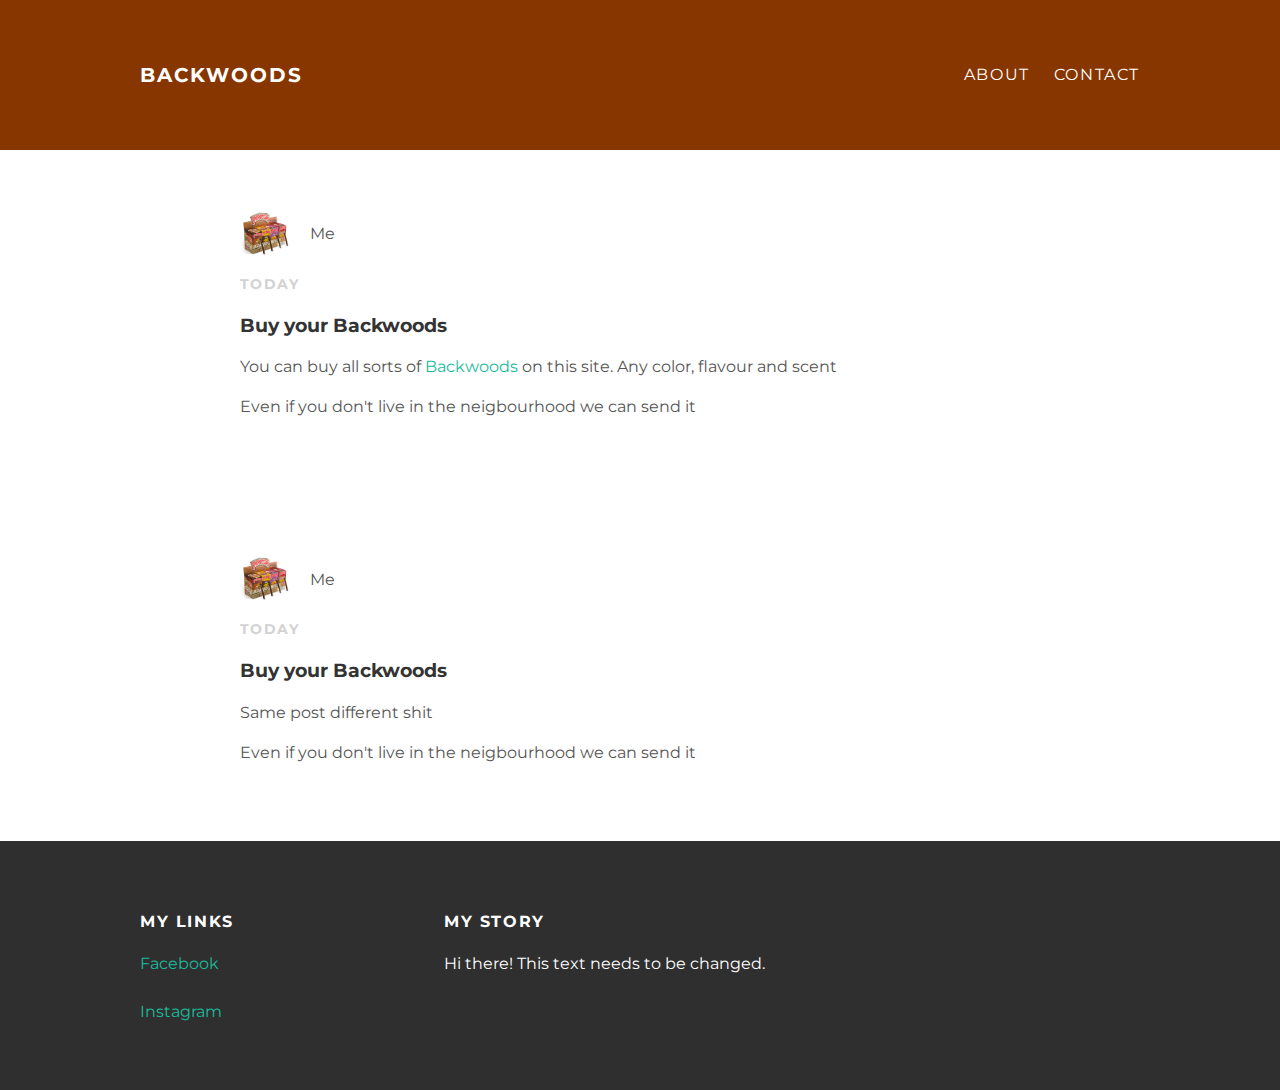
<file: index.html>
<!doctype html>
<html>
<head>
  <link rel="icon" href="B.jpg">
<script type="text/javascript" id="AgeVerifyScript" data-template="opaque" data-age="18" data-method="DMY" data-cookielength="30" data-prompttextdob="Welcome!<br /><br />Please submit your<br />date of birth to enter." data-yytext="YYYY" data-mmtext="MM" data-ddtext="DD" data-underageredirect="https://www.youtube.com/watch?v=i8Zi1DM7iR4" src="https://av.ageverify.co/jsv6/dob.js"> </script><title>Backwoods</title>
  <link rel="stylesheet" type="text/css" href="styles.css">
  </head>
  <body>
    <div id="header">
          <div class="container">
      <a id="header-title" href="index.html">backwoods</a>
      <ul id="header-nav">
        <li><a href="about.html">About</a></li>
        <li><a href="mailto:bhtgb1@gmail.com">Contact</a></li>
        </ul>
      </div>
      </div>
    <div id="content">
      <div class="post-container">
        <div class="post">
          <div class="post-author">
            <img src="Backwoods kopie.jpeg">
            <span>Me</span>
            </div>
            <p class="post-date">Today</p>
            <h3 class="post-title">Buy your Backwoods</h3>
            <div class="post-content">
              <p>
                You can buy all sorts of <a href= "https://www.backwoodscigars.com/index.html">Backwoods</a> on this site. Any color, flavour and scent
                <p>
              <p>
                Even if you don't live in the neigbourhood we can send it
                </p>
              </div>
          </div>
        </div>
    <div class="post-container">
      <div class="post">
        <div class="post-author">
          <img src="Backwoods kopie.jpeg">
          <span>Me</span>
          </div>
          <p class="post-date">Today</p>
          <h3 class="post-title">Buy your Backwoods</h3>
          <div class="post-content">
            <p>
                Same post different shit<p>
            <p>
              Even if you don't live in the neigbourhood we can send it
              </p>
            </div>
        </div>
      </div>
    </div>
  <div id="footer">
    <div class="container">
      <div class="column">
        <h4> My Links</h4>
        <p>
          <a href=">https://www.facebook.com">Facebook</a><br>
          <br>
          <a href=">https://www.instagram.com">Instagram</a>
          </p>
      </div>
      <div class="column">
        <h4>My Story</h4>
        <p> Hi there! This text needs to be changed.</p>
      </div>
    </div>
  </div>
  </body>
  </html>
</file>
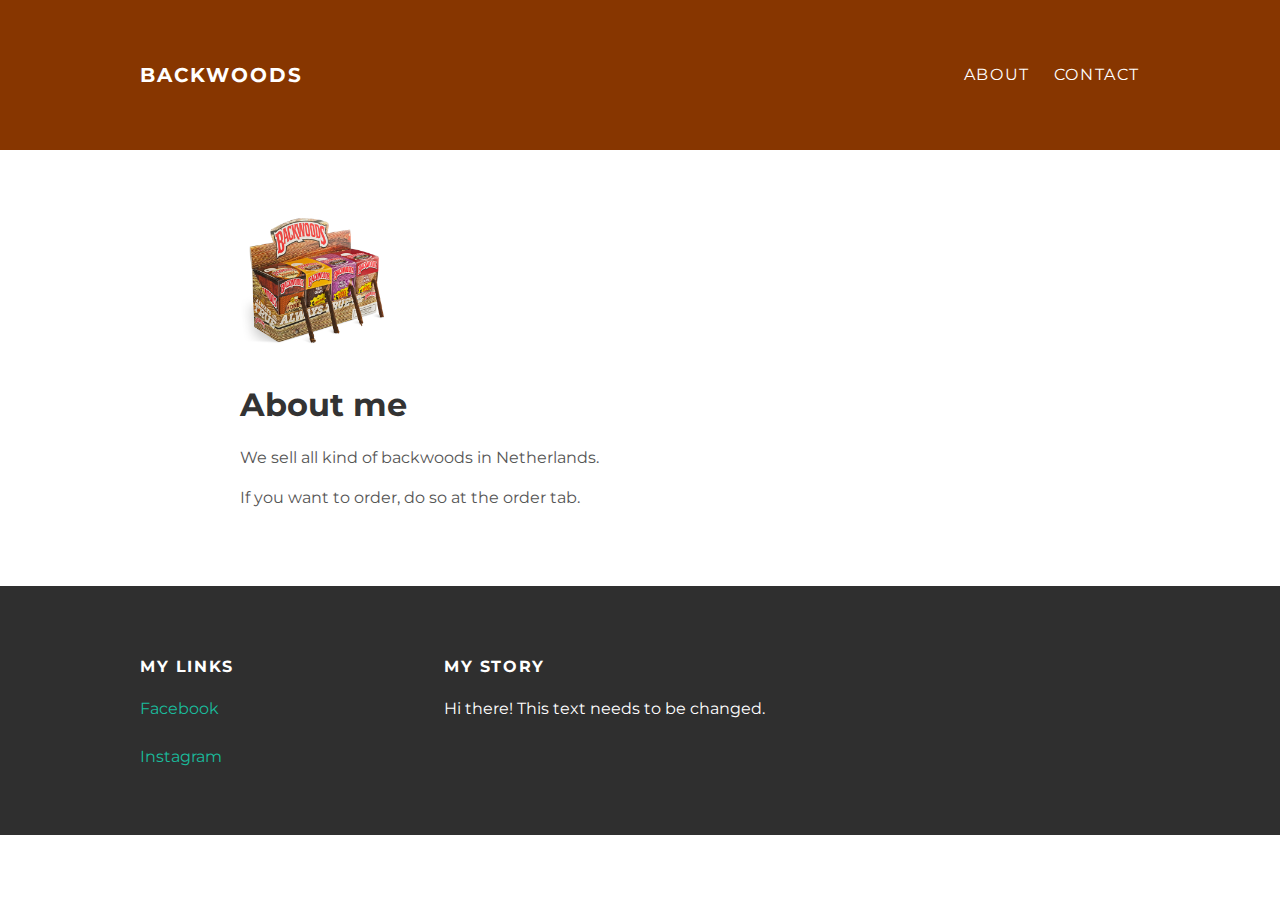
<file: about.html>
<!doctype html>
<html>
<head>
  <link rel="icon" href="B.jpg">
  <title>Backwoods</title>
  <link rel="stylesheet" type="text/css" href="styles.css">
  </head>
  <body>
    <div id="header">
          <div class="container">
      <a id="header-title" href="index.html">Backwoods</a>
      <ul id="header-nav">
        <li><a href="about.html">About</a></li>
        <li><a href="mailto:bhtgb1@gmail.com">Contact</a></li>
        </ul>
      </div>
      </div>
    <div id="content">
    <div class="container">
      <div class="about">
        <div class="about-author">
          <img src="Backwoods kopie.jpeg">
          </div>
          <h1 class="about-title">About me</h1>
          <div class="about-content">
            <p>
              We sell all kind of backwoods in Netherlands.
              <p>
            <p>
              If you want to order, do so at the order tab.
              </p>
            </div>
        </div>
      </div>
    </div>
  <div id="footer">
    <div class="container">
      <div class="column">
        <h4> My Links</h4>
        <p>
          <a href=">https://www.facebook.com">Facebook</a><br>
          <br>
          <a href=">https://www.instagram.com">Instagram</a>
          </p>
      </div>
      <div class="column">
        <h4>My Story</h4>
        <p> Hi there! This text needs to be changed.</p>
      </div>
    </div>
  </div>
  </body>
  </html>
</file>
<file: styles.css>
@import url(http://fonts.googleapis.com/css?family=Montserrat:400,700);

body {
  color: #555;
  margin: 0;

  font-family: 'Montserrat', sans-serif
}

#header{
  background-color: #873600;
  height: 150px;
  line-height: 150px;
}
#header a{
  color: white;
  text-decoration: none;

  text-transform: uppercase;
  letter-spacing: 0.1em;
}
#header a:hover{
  color: #222;
}
#header-title{
  display: block;
  float: left;

  font-size: 20px;
  font-weight: bold;
}
#header-nav{
  display: block;
  float: right;
  margin-top: 0;
}
#header-nav li{
  display: inline;
  padding-left: 20px;
}

.container{
  max-width: 1000px;
  margin: 0 auto;
}

#footer{
  background-color: #2f2f2f;
  padding: 50px 0;
}
.column{
  min-width: 300px;
  display: inline-block;
  vertical-align: top;
}
#footer h4{
  color: white;
  text-transform: uppercase;
  letter-spacing: 0.1em;
}
#footer p{
  color: white;
}
a{
  color: #1abc9c;
  text-decoration: none;
}
a:hover{
  color: #F6A623;
}
.post, .about{
  max-width: 800px;
  margin: 0 auto;
  padding: 60px 0
}
.post-author img{
  width: 50px;
  height: 50px;
  vertical-align: middle;
}
.post-author span{
  margin-left: 16px;
}
.post-date{
  color: #D2D2D2;

  font-size: 14px;
  font-weight: bold;

  text-transform: uppercase;
  letter-spacing:0.1em;
}
h1, h2, h3, h4{
  color: #333;
}
p{
  line-height: 1.5;
}
.post-container: nth-child(even){
  background-color: #f2f2f2;
}

.about-author img{
  width: 150px;
  height: 150px;}
</file>
